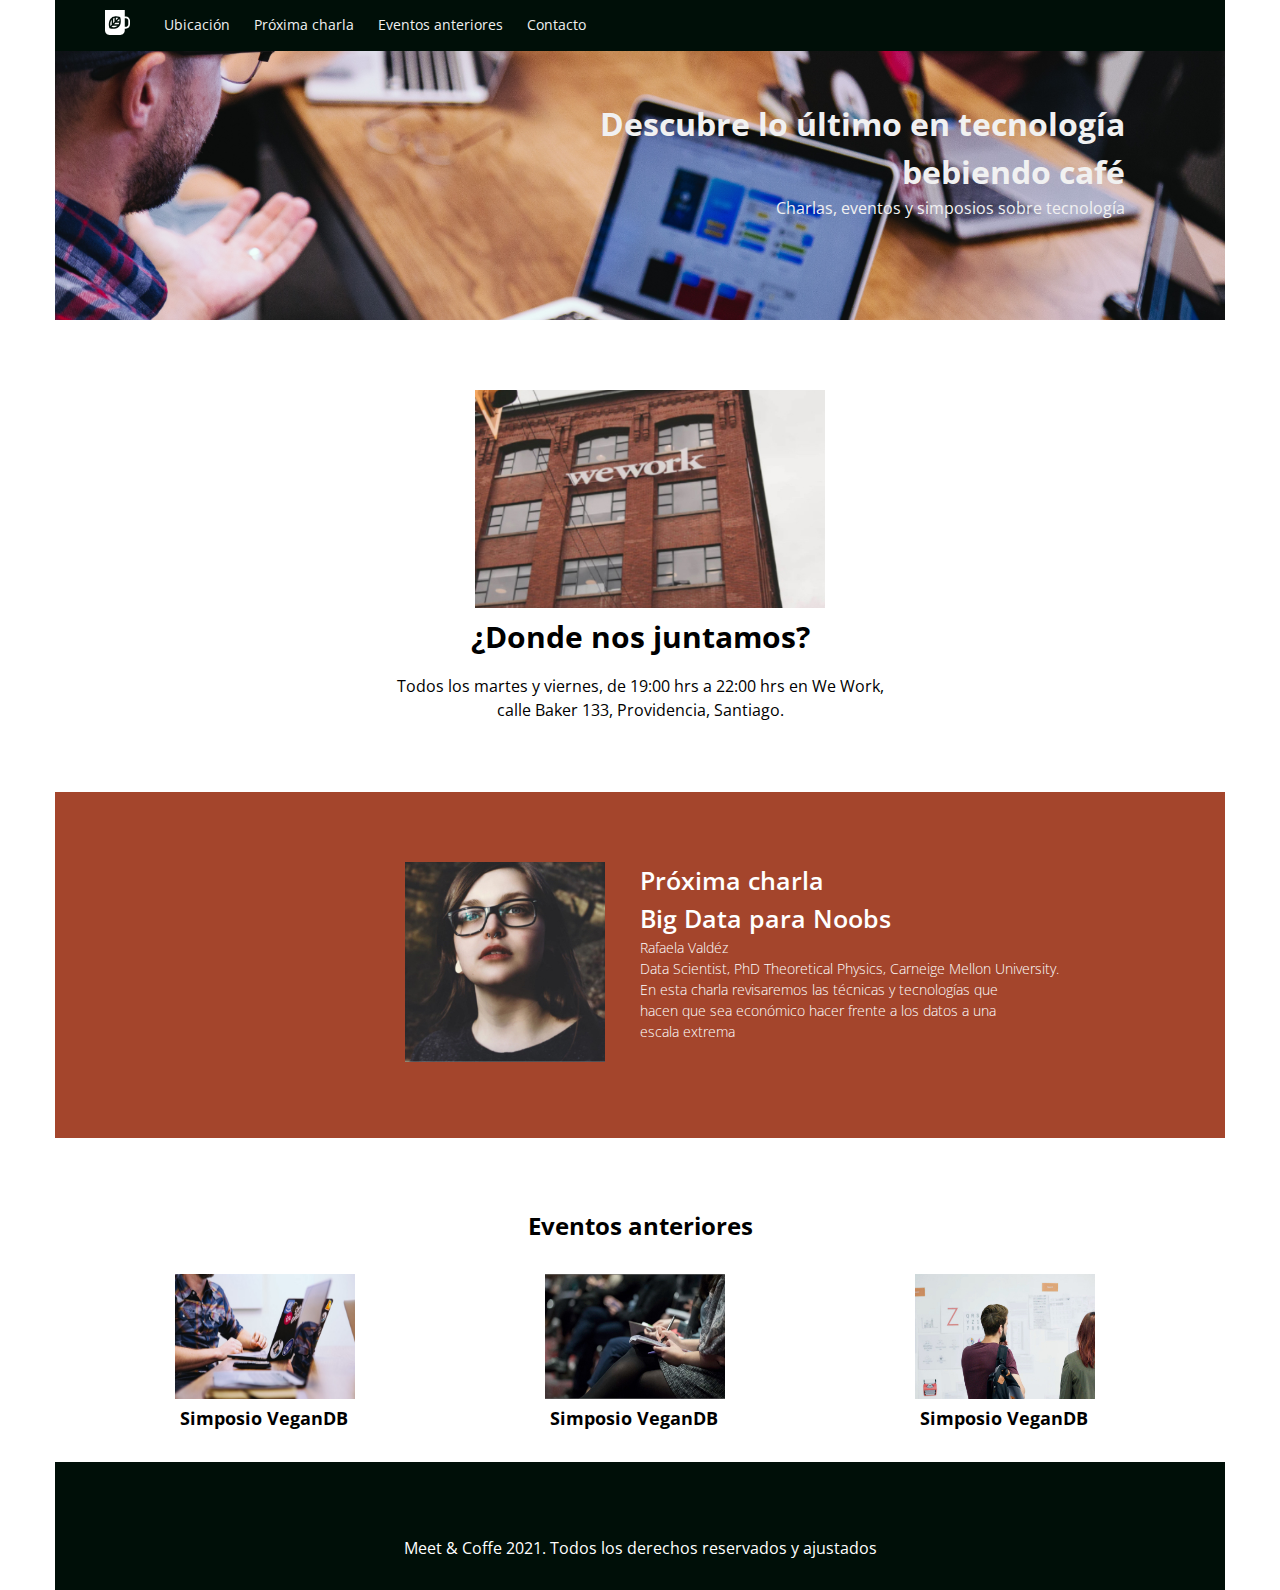
<file: index.html>
<!DOCTYPE html>
<html>

  <head> 
    <title>Meet&Coffee</title>
    <link rel="icon" type="icon" href="assets/img/favicon.png"/>
    <meta charset="utf-8"/>
    <meta name="author" content="Camilo Lopez Ahumada">
    <meta name="description" content="Comparte tus conocimientos tomando café">
    <meta name="keywords" content="charlas, eventos, simposios, tecnología, co-work">
    <link href="https://fonts.googleapis.com/css?family=Open+Sans:400,700,800" rel="stylesheet">
    <link rel="stylesheet" href="https://use.fontawesome.com/releases/v5.6.3/css/all.css" integrity="sha384-UHRtZLI+pbxtHCWp1t77Bi1L4ZtiqrqD80Kn4Z8NTSRyMA2Fd33n5dQ8lWUE00s/" crossorigin="anonymous">
    <link rel="stylesheet" href="assets/css/style.css">
  </head>
  <body>
    <!-- -------------------------------------------------------- -->
    <!-- Start Main Container -->
    <div class="container">
       <!-- Start Header -->
      <header>
	<!-- Navbar -->
        <nav>
	  <svg class="brand" xmlns="http://www.w3.org/2000/svg" viewBox="0 0 44 44"><path d="M11.8 26l-2.2 2.3c-.5-2.9-.7-7.5 2.2-11.2V26zm-.4 4.1c2.7.5 7.2.7 10.6-2.3h-8.5l-2.1 2.3zm5.3-16.2c-.8.2-1.7.5-2.4.9v8.5l2.4-2.6v-6.8zm2.5-.3v4.6l4-4.2c-1.1-.3-2.5-.5-4-.4zM16 25.2h8.1c.4-.8.7-1.7.9-2.6h-6.6L16 25.2zm28-6.1V25c0 4.3-3.3 7.8-7.4 7.8h-1.8v2.9c0 4.6-3.6 8.3-7.9 8.3h-19C3.6 44 0 40.3 0 35.7V0h34.8v11.4h1.8c4.1 0 7.4 3.5 7.4 7.7zm-16.2.9c.1-2.6-.4-5-.8-6.4-.2-.9-.4-1.4-.4-1.4s-.5-.2-1.4-.4c-1.4-.4-3.6-.9-6.1-.8-.8 0-1.7.1-2.5.3-.8.2-1.6.4-2.4.7-.9.4-1.7.8-2.5 1.5-.6.5-1.1 1-1.6 1.6-4.5 5.4-3.4 12.5-2.6 15.5.2.9.4 1.4.4 1.4s.5.2 1.4.4c2.8.8 9.6 2 14.7-2.7.6-.5 1.1-1.1 1.5-1.7.6-.8 1-1.7 1.4-2.6.3-.8.5-1.7.7-2.6.1-1.1.2-1.9.2-2.8zm13.2-.9c0-2.6-2-4.6-4.4-4.6h-1.8v15.1h1.8c2.4 0 4.4-2.1 4.4-4.6v-5.9zM21 20h4.4c0-1.6-.1-3-.4-4.2L21 20z"/></svg>
	  <ul>
	    <li><a href="#ubicacion">Ubicación</a></li>
	    <li><a href="#proxima-charla">Próxima charla</a></li>
	    <li><a href="#eventos-anteriores">Eventos anteriores</a></li>
	    <li><a href="#contacto">Contacto</a></li>
	  </ul>
        </nav>
	<!-- Navbar -->
	<!-- Hero -->
        <div class="hero">
	  <h1>Descubre lo último en tecnología<br/> bebiendo café</h1>
	  <p>Charlas, eventos y simposios sobre tecnología</p>
        </div>
	<!-- Hero -->
      </header>
      <!-- End Header -->
      <!-- -------------------------------------------------------- -->
      <!-- Start Ubicacion Section -->
      <section class="ubicacion" id="ubicacion">
	<div class="img">
      	  <img src="assets/img/we-work.jpg" alt="edificio-we-work"/>
	</div>
	<div class="info">
      	  <h3>¿Donde nos juntamos?</h3>
	  <p>Todos los martes y viernes, de 19:00 hrs a 22:00 hrs en We Work,<br/>calle Baker 133, Providencia, Santiago.</p>
	</div>
      </section>
      <!-- End Ubicacion Section -->
      <!-- -------------------------------------------------------- -->
      <!-- Start ProximaCharla Section -->
      <section class="proxima-charla" id="proxima-charla">
	<div class="row">
	  <div class="col img">
      	    <img src="assets/img/speaker.jpg" alt="foto-expositor"/>
	  </div>
	  <div class="col textos">
	    <h3>Próxima charla<br/>Big Data para Noobs</h3>
      	    <p class="expositor">Rafaela Valdéz</p>
      	    <p>Data Scientist, PhD Theoretical Physics, Carneige Mellon University.</p>
	    <p>En esta charla revisaremos las técnicas y tecnologías que<br/>hacen que sea económico hacer frente a los datos a una<br/>escala extrema</p>
	  </div>
	</div>
      </section>
      <!-- End ProximaCharla Section -->
      <!-- -------------------------------------------------------- -->
      <!-- Start EventosAnteriores Section -->
      <section class="eventos-anteriores" id="eventos-anteriores">
	<div class="title">
      	  <h3>Eventos anteriores</h3>
	</div>
	<div class="events">
	  <!-- Event Item -->
	  <div class="event-card">
      	    <img src="assets/img/post-1.jpg" alt="persona-con-computador"/>
	    <br/>
	    <a href="simposio.html">Simposio VeganDB</a>
	  </div>
	  <!-- Event Item -->
	  <!-- Event Item -->
	  <div class="event-card">
      	    <img src="assets/img/machine-learning.jpg" alt="personas-mirando-telefonos"/>
	    <br/>
	    <a>Simposio VeganDB</a>
	  </div>
	  <!-- Event Item -->
	  <!-- Event Item -->
	  <div class="event-card">
      	    <img src="assets/img/scrum-sin-scream.jpg" alt="personas-frente-al-pizarron"/>
	    <br/>
	    <a>Simposio VeganDB</a>
	  </div>
	  <!-- Event Item -->
	</div>
      </section>
      <!-- End EventosAnteriores Section -->
      <!-- -------------------------------------------------------- -->
      <!-- Start Footer Section -->
      <footer id="contacto">
	<div class="icons">
	  <a href="https://github.com"><i class="fab fa-github-square fa-5x"></i></a>
	  <a href="https://twitter.com"><i class="fab fa-twitter-square fa-5x"></i></a>
	  <a href="https://www.linkedin.com"><i class="fab fa-linkedin fa-5x"></i></a>
	</div>
	<div class="derechos">
	  <p>Meet & Coffe 2021. Todos los derechos reservados y ajustados</p>
	</div>
      </footer>
      <!-- End Footer Section -->
    </div>
    <!-- End Main Container -->

  </body>
</html>
</file>
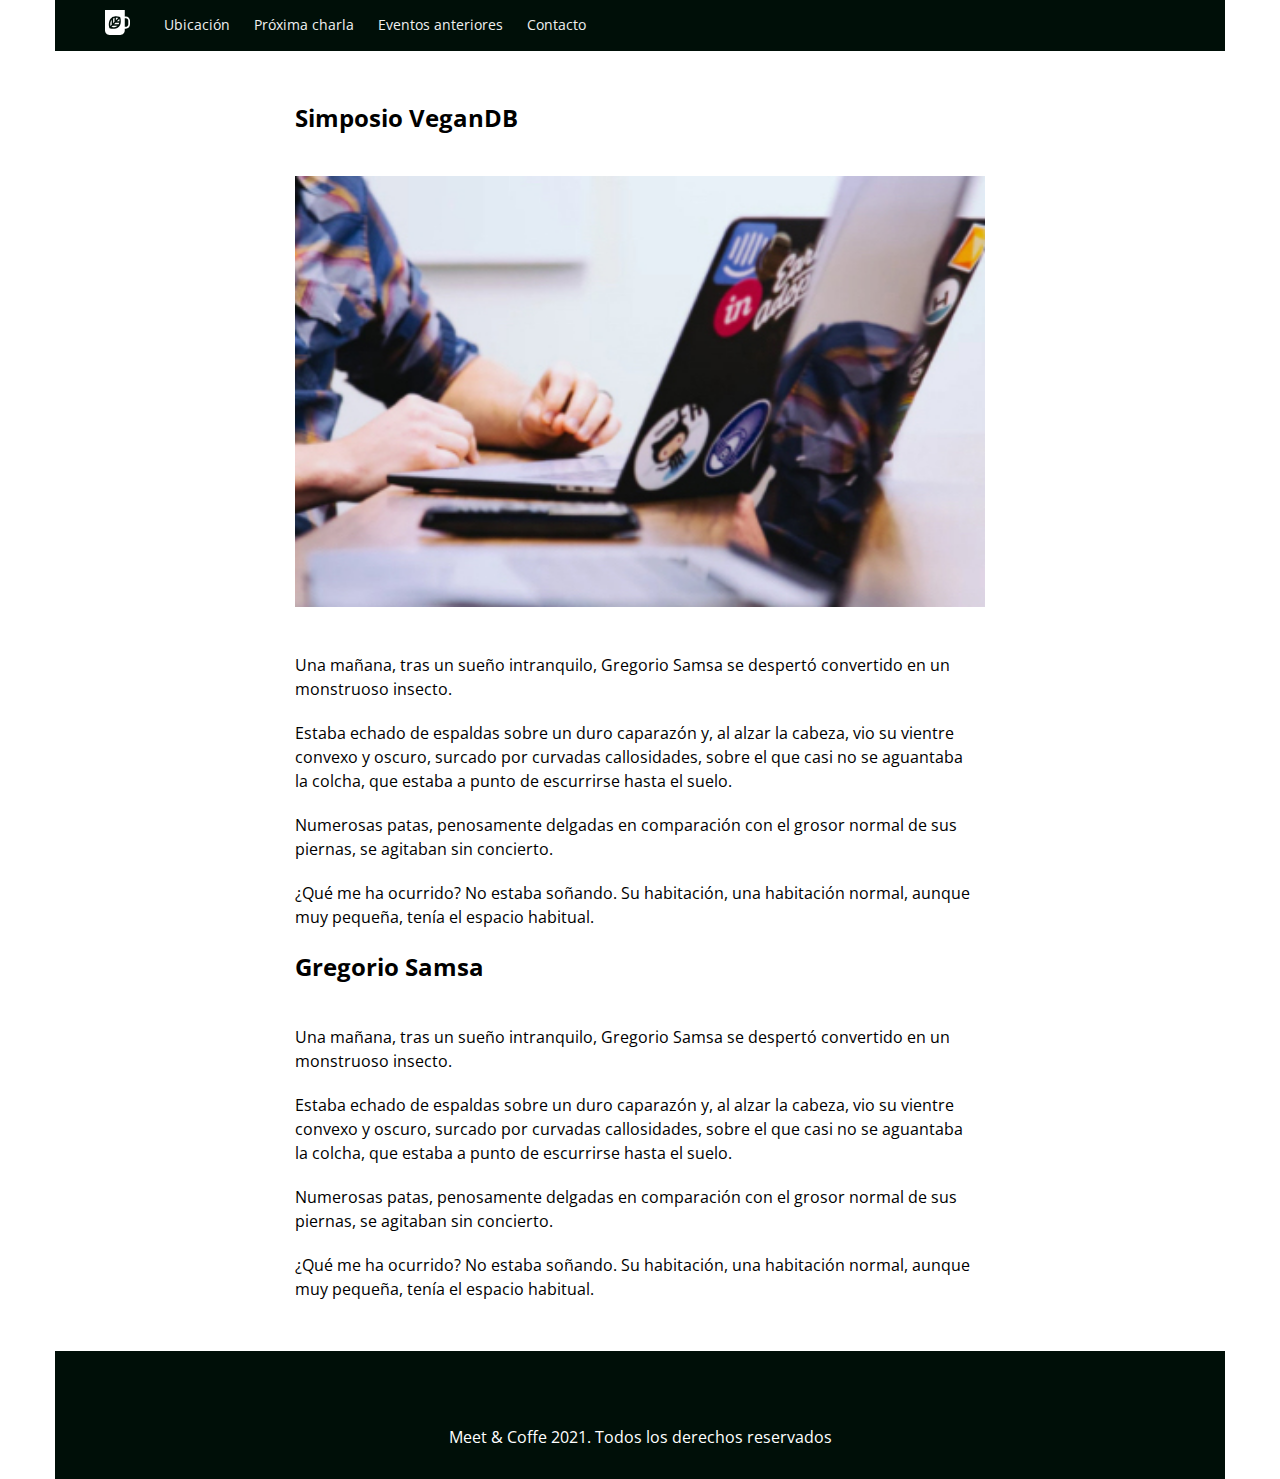
<file: simposio.html>
<!DOCTYPE html>
<html>

  <head> 
    <title>Meet&Coffee</title>
    <link rel="icon" type="icon" href="assets/img/favicon.png"/>
    <meta charset="utf-8"/>
    <meta name="author" content="Camilo Lopez Ahumada">
    <meta name="description" content="Comparte tus conocimientos tomando café">
    <meta name="keywords" content="charlas, eventos, simposios, tecnología, co-work">
    <link href="https://fonts.googleapis.com/css?family=Open+Sans:400,700,800" rel="stylesheet">
    <link rel="stylesheet" href="https://use.fontawesome.com/releases/v5.6.3/css/all.css" integrity="sha384-UHRtZLI+pbxtHCWp1t77Bi1L4ZtiqrqD80Kn4Z8NTSRyMA2Fd33n5dQ8lWUE00s/" crossorigin="anonymous">
    <link rel="stylesheet" href="assets/css/style.css">
  </head>
  <body>

    <!-- -------------------------------------------------------- -->
    <!-- Start Main Container -->
    <div class="container">
      <!-- Start Header -->
      <header>
	<!-- Navbar -->
        <nav>
	  <a href="index.html">
	    <svg class="brand" xmlns="http://www.w3.org/2000/svg" viewBox="0 0 44 44"><path d="M11.8 26l-2.2 2.3c-.5-2.9-.7-7.5 2.2-11.2V26zm-.4 4.1c2.7.5 7.2.7 10.6-2.3h-8.5l-2.1 2.3zm5.3-16.2c-.8.2-1.7.5-2.4.9v8.5l2.4-2.6v-6.8zm2.5-.3v4.6l4-4.2c-1.1-.3-2.5-.5-4-.4zM16 25.2h8.1c.4-.8.7-1.7.9-2.6h-6.6L16 25.2zm28-6.1V25c0 4.3-3.3 7.8-7.4 7.8h-1.8v2.9c0 4.6-3.6 8.3-7.9 8.3h-19C3.6 44 0 40.3 0 35.7V0h34.8v11.4h1.8c4.1 0 7.4 3.5 7.4 7.7zm-16.2.9c.1-2.6-.4-5-.8-6.4-.2-.9-.4-1.4-.4-1.4s-.5-.2-1.4-.4c-1.4-.4-3.6-.9-6.1-.8-.8 0-1.7.1-2.5.3-.8.2-1.6.4-2.4.7-.9.4-1.7.8-2.5 1.5-.6.5-1.1 1-1.6 1.6-4.5 5.4-3.4 12.5-2.6 15.5.2.9.4 1.4.4 1.4s.5.2 1.4.4c2.8.8 9.6 2 14.7-2.7.6-.5 1.1-1.1 1.5-1.7.6-.8 1-1.7 1.4-2.6.3-.8.5-1.7.7-2.6.1-1.1.2-1.9.2-2.8zm13.2-.9c0-2.6-2-4.6-4.4-4.6h-1.8v15.1h1.8c2.4 0 4.4-2.1 4.4-4.6v-5.9zM21 20h4.4c0-1.6-.1-3-.4-4.2L21 20z"/></svg>
	  </a>
	  <ul>
	    <li><a href="#ubicacion">Ubicación</a></li>
	    <li><a href="#proxima-charla">Próxima charla</a></li>
	    <li><a href="#eventos-anteriores">Eventos anteriores</a></li>
	    <li><a href="#contacto">Contacto</a></li>
	  </ul>
        </nav>
	<!-- Navbar -->
      </header>
      <!-- End Header -->
      <!-- -------------------------------------------------------- -->
      <!-- Start SimpoosioVeganDB Section -->
      <section class="simposio">
	<h3>Simposio VeganDB</h3>
	<img src="assets/img/simposio-vegan.jpg" alt="">
	<p>Una mañana, tras un sueño intranquilo, Gregorio Samsa se despertó convertido en un<br/>monstruoso insecto.</p>
	<p>Estaba echado de espaldas sobre un duro caparazón y, al alzar la cabeza, vio su vientre<br/>convexo y oscuro, surcado por curvadas callosidades, sobre el que casi no se aguantaba<br/>la colcha, que estaba a punto de escurrirse hasta el suelo.</p>
	<p>Numerosas patas, penosamente delgadas en comparación con el grosor normal de sus<br/>piernas, se agitaban sin concierto.</p>
	<p>¿Qué me ha ocurrido? No estaba soñando. Su habitación, una habitación normal, aunque<br/> muy pequeña, tenía el espacio habitual.</p>
	<h4>Gregorio Samsa</h4>
	<p>Una mañana, tras un sueño intranquilo, Gregorio Samsa se despertó convertido en un<br/>monstruoso insecto.</p>
	<p>Estaba echado de espaldas sobre un duro caparazón y, al alzar la cabeza, vio su vientre<br/>convexo y oscuro, surcado por curvadas callosidades, sobre el que casi no se aguantaba<br/>la colcha, que estaba a punto de escurrirse hasta el suelo.</p>
	<p>Numerosas patas, penosamente delgadas en comparación con el grosor normal de sus<br/>piernas, se agitaban sin concierto.</p>
	<p>¿Qué me ha ocurrido? No estaba soñando. Su habitación, una habitación normal, aunque<br/> muy pequeña, tenía el espacio habitual.</p>
      </section>
      <!-- End SimpoosioVeganDB Section -->
      <!-- -------------------------------------------------------- -->
      <!-- Start Footer Section -->
      <footer id="contacto">
	<div class="icons">
	  <a href="https://github.com"><i class="fab fa-github-square fa-5x"></i></a>
	  <a href="https://twitter.com"><i class="fab fa-twitter-square fa-5x"></i></a>
	  <a href="https://www.linkedin.com"><i class="fab fa-linkedin fa-5x"></i></a>
	</div>
	<div class="derechos">
	  <p>Meet & Coffe 2021. Todos los derechos reservados</p>
	</div>
      </footer>
      <!-- End Footer Section -->
    </div>
    <!-- End Main Container -->
  </body>
</html>
</file>
<file: assets/css/style.css>
/* -------------------------------------------- */
/* Estilos Generales */
* {
  margin: 0;
  padding: 0;
}

html {
  scroll-behavior: smooth;
}

body {
  font-size: 16px;
  line-height: 1.5;
  font-family: 'Open Sans', sans-serif;
}

a {
  text-decoration: none;
}

ul {
  list-style: none;
}

h1 {
  font-weight: 700;
}

h2 {
  font-weight: 600;
}

h3,
h4,
h5,
h6 {
  font-weight: 500;
}

p {
  font-size: 16px;
}

section {
  padding: 30px;
}

.container {
  max-width: 1170px;
  margin: auto;
}

.row {
  display: flex;
  flex-wrap: wrap;
}

.col {
  width: 50%;
}
/* Estilos Generales */
/* -------------------------------------------- */
/* Estilos Header */
header {
  background-color: #000f08;
  color: #f1f1f1;
}

header nav {
  background-color: #000f08;
  width: 1130px;
  padding-left: 40px;
  position: fixed;
}

header nav .brand {
  fill: white;
  display: inline-block;
  margin: 10px;
  width: 25px;
}

header nav ul {
  display: inline-block;
  position: relative;
  bottom: 15px;
}

header nav ul li {
  display: inline-block;
  margin-left: 20px;
}


header nav a {
  font-size: 14px;
  color: #f1f1f1;
}

header .hero {
  background-image: url(../img/bg-hero.png);
  background-size: cover;
  padding: 100px;
}

header .hero h1 {
  text-align: end;
}

header .hero p {
  text-align: end;
}
/* Estilos Header */

/* -------------------------------------------- */
/* Estilos Seccion Ubicacion */
.ubicacion {
  margin: 40px;
}

.ubicacion .img {
  margin-left: 350px;
}

.ubicacion .img img {
  width: 350px;
}

.ubicacion .info h3 {
  font-size: 30px;
  font-weight: 700;
  text-align: center;
  margin-bottom: 15px;
}

.ubicacion .info p {
  text-align: center;
}
/* Estilos Seccion Ubicacion */
/* -------------------------------------------- */
/* Estilos Seccion ProximaCharla */
.proxima-charla {
  background-color: #a4452c;
  padding: 70px;
}

.proxima-charla img {
  margin-left: 280px;
  width: 200px;
}

.proxima-charla .textos {
  color: white;
}

.proxima-charla .textos h3 {
  font-size: 25px;
  font-weight: 600;
}

.proxima-charla .textos p {
  font-size: 14px;
  font-weight: 300;
}

.proxima-charla .textos p {
  font-size: 14px;
  font-weight: 300;
}
/* Estilos Seccion ProximaCharla */
/* -------------------------------------------- */
/* Estilos Seccion EventosAnteriores */
.eventos-anteriores .title {
  margin-top: 40px;
  margin-bottom: 30px;
  text-align: center;
}

.eventos-anteriores .title h3 {
  font-size: 24px;
  font-weight: 700;
}

.events {
  display: flex;
  flex-wrap: wrap;
}

.events .event-card {
  width: 33.33%;
}

.events .event-card img {
  width: 180px;
  height: 125px;
  margin-left: 90px;
}

.events .event-card a {
  margin-left: 95px;
  font-weight: 700;
  font-size: 18px;
  color: black;
}
/* Estilos Seccion EventosAnteriores */
/* -------------------------------------------- */
/* Estilos footer Contacto */
footer {
  background-color: #000f08;
  padding: 30px;
}

footer .icons {
  margin-left: 450px;
  margin-bottom: 20px;
}

footer p {
  color: white;
  text-align: center;
}

footer i {
  color: white;
}

footer a {
  margin: 10px;
  font-size: 10px;
}
/* Estilos Seccion Contacto */
/* -------------------------------------------- */
/* Estilos Seccion SimposioVeganDB */
.simposio {
  padding-top: 100px;
  margin-left: 210px;
  margin-right: 210px;
}

.simposio h3 {
  font-size: 24px;
  font-weight: 700;
  margin-bottom: 40px;
}

.simposio img {
  width: 100%;
  margin-bottom: 40px;
}

.simposio p {
  margin-bottom: 20px;
}

.simposio h4 {
  font-size: 24px;
  font-weight: 700;
  margin-bottom: 40px;
}
/* Estilos Seccion SimposioVeganDB */
</file>
